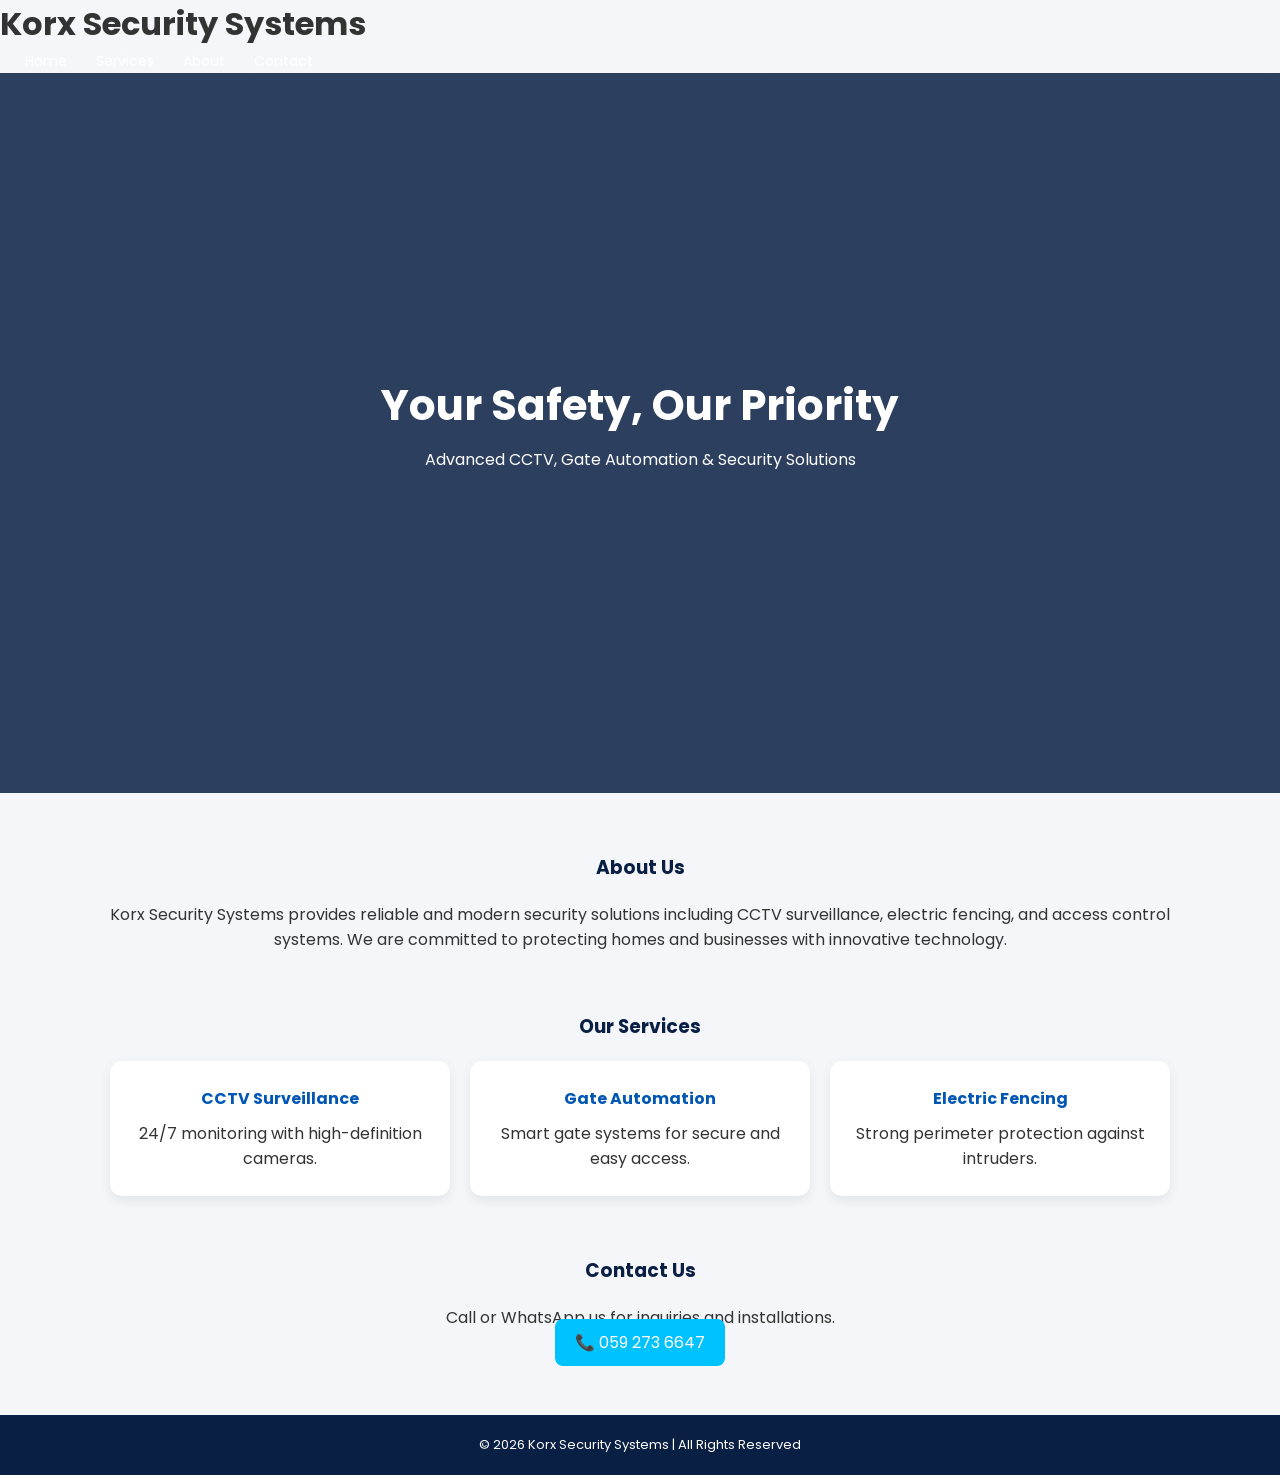
<file: index.html/index.html>
<!DOCTYPE html>
<html lang="en">

<head>
    <meta charset="UTF-8">
    <meta name="viewport" content="width=device-width, initial-scale=1.0">
    <title>Korx Security Systems</title>

    <link href="https://fonts.googleapis.com/css2?family=Poppins:wght@300;400;600&display=swap" rel="stylesheet">

    <style>
        * {
            margin: 0;
            padding: 0;
            box-sizing: border-box;
            font-family: 'Poppins', sans-serif;
        }

        body {
            background: #f4f6f9;
            color: #333;
        }

        /* NAVBAR */
        header {
            background: #0a1f44;
            padding: 15px 60px;
            display: flex;
            justify-content: space-between;
            align-items: center;
        }


        }

        header h1 {
            color: #fff;
            font-size: 20px;
            background: #0a1f44;
            color: #fff;
            padding: 15px 50px;
            display: flex;
            justify-content: space-between;
            align-items: center;
        }

        nav a {
            color: #fff;
            margin-left: 25px;
            text-decoration: none;
            font-size: 14px;
        }

        nav a:hover {
            color: #00c2ff;
        }

        /* HERO */
        .hero {
            height: 80vh;
            background: linear-gradient(rgba(10, 31, 68, 0.85), rgba(10, 31, 68, 0.85)),
                url('https://images.unsplash.com/photo-1581093588401-22c2cb5f0a44');
            background-size: cover;
            background-position: center;
            display: flex;
            align-items: center;
            justify-content: center;
            text-align: center;
            color: #fff;
        }

        .hero h2 {
            font-size: 42px;
            margin-bottom: 10px;
        }

        .hero p {
            font-size: 16px;
            margin-bottom: 20px;
        }

        .btn {
            background: #00c2ff;
            color: #fff;
            padding: 12px 20px;
            border-radius: 8px;
            text-decoration: none;
        }

        .btn:hover {
            background: #009ac7;
        }

        /* SECTION */
        .section {
            max-width: 1100px;
            margin: 60px auto;
            padding: 0 20px;
            text-align: center;
        }

        .section h3 {
            color: #0a1f44;
            margin-bottom: 20px;
        }

        /* SERVICES PREVIEW */
        .grid {
            display: grid;
            grid-template-columns: repeat(auto-fit, minmax(250px, 1fr));
            gap: 20px;
        }

        .card {
            background: #fff;
            padding: 25px;
            border-radius: 12px;
            box-shadow: 0 4px 12px rgba(0, 0, 0, 0.08);
        }

        .card h4 {
            color: #0056b3;
            margin-bottom: 10px;
        }

        /* FOOTER */
        footer {
            background: #0a1f44;
            color: #fff;
            text-align: center;
            padding: 20px;
            font-size: 13px;
        }
    </style>
</head>

<body>



    <h1>Korx Security Systems</h1>
    <nav>
        <a href="index.html">Home</a>
        <a href="services.html">Services</a>
        <a href="about.html">About</a>
        <a href="contact.html">Contact</a>
    </nav>
    </header>

    <!-- HERO -->
    <section class="hero">
        <div>
            <h2>Your Safety, Our Priority</h2>
            <p>Advanced CCTV, Gate Automation & Security Solutions</p>
        </div>
    </section>

    <!-- ABOUT PREVIEW -->
    <section class="section">
        <h3>About Us</h3>
        <p>
            Korx Security Systems provides reliable and modern security solutions including CCTV surveillance,
            electric fencing, and access control systems. We are committed to protecting homes and businesses
            with innovative technology.
        </p>
    </section>

    <!-- SERVICES PREVIEW -->
    <section class="section">
        <h3>Our Services</h3>

        <div class="grid">
            <div class="card">
                <h4>CCTV Surveillance</h4>
                <p>24/7 monitoring with high-definition cameras.</p>
            </div>

            <div class="card">
                <h4>Gate Automation</h4>
                <p>Smart gate systems for secure and easy access.</p>
            </div>

            <div class="card">
                <h4>Electric Fencing</h4>
                <p>Strong perimeter protection against intruders.</p>
            </div>
        </div>
    </section>

    <!-- CONTACT PREVIEW -->
    <section class="section">
        <h3>Contact Us</h3>
        <p>Call or WhatsApp us for inquiries and installations.</p>
        <a href="tel:+233592736647" class="btn">📞 059 273 6647</a>
    </section>

    <footer>
        <p>&copy; 2026 Korx Security Systems | All Rights Reserved</p>
    </footer>

</body>

</html>
</file>
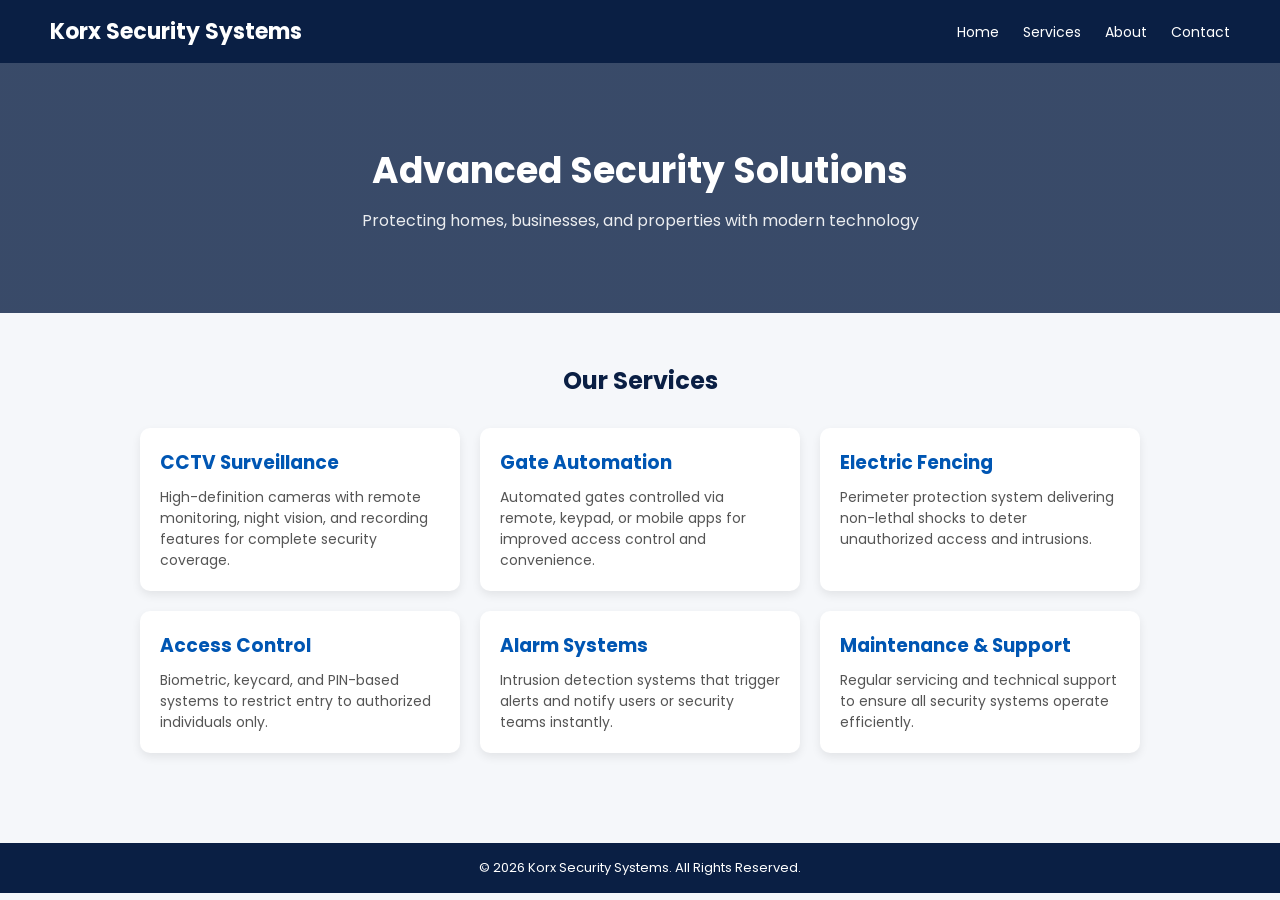
<file: index.html/services.html>
<!DOCTYPE html>
<html lang="en">

<head>
    <meta charset="UTF-8">
    <meta name="viewport" content="width=device-width, initial-scale=1.0">
    <title>Korx Security Systems - Services</title>

    <!-- Google Font -->
    <link href="https://fonts.googleapis.com/css2?family=Poppins:wght@300;400;600&display=swap" rel="stylesheet">

    <style>
        * {
            margin: 0;
            padding: 0;
            box-sizing: border-box;
            font-family: 'Poppins', sans-serif;
        }

        body {
            background-color: #f5f7fa;
            color: #333;
        }

        /* Navbar */
        header {
            background: #0a1f44;
            color: #fff;
            padding: 15px 50px;
            display: flex;
            justify-content: space-between;
            align-items: center;
        }

        header h1 {
            font-size: 22px;
        }

        nav a {
            color: #fff;
            margin-left: 20px;
            text-decoration: none;
            font-size: 14px;
            transition: 0.3s;
        }

        nav a:hover {
            color: #00bcd4;
        }

        /* Hero Section */
        .hero {
            background: linear-gradient(rgba(10, 31, 68, 0.8), rgba(10, 31, 68, 0.8)),
                url('https://images.unsplash.com/photo-1581093588401-22c2cb5f0a44');
            background-size: cover;
            background-position: center;
            color: #fff;
            text-align: center;
            padding: 80px 20px;
        }

        .hero h2 {
            font-size: 36px;
            margin-bottom: 10px;
        }

        .hero p {
            font-size: 16px;
            opacity: 0.9;
        }

        /* Services Section */
        .services {
            padding: 50px;
            max-width: 1100px;
            margin: auto;
        }

        .services h2 {
            text-align: center;
            margin-bottom: 30px;
            color: #0a1f44;
        }

        .grid {
            display: grid;
            grid-template-columns: repeat(auto-fit, minmax(250px, 1fr));
            gap: 20px;
        }

        .card {
            background: #fff;
            padding: 20px;
            border-radius: 10px;
            box-shadow: 0 4px 10px rgba(0, 0, 0, 0.08);
            transition: 0.3s;
        }

        .card:hover {
            transform: translateY(-5px);
        }

        .card h3 {
            color: #0056b3;
            margin-bottom: 10px;
        }

        .card p {
            font-size: 14px;
            color: #555;
        }

        /* Footer */
        footer {
            background: #0a1f44;
            color: #fff;
            text-align: center;
            padding: 15px;
            margin-top: 40px;
            font-size: 13px;
        }
    </style>
</head>

<body>

    <header>
        <h1>Korx Security Systems</h1>
        <nav>
            <a href="index.html">Home</a>
            <a href="services.html">Services</a>
            <a href="about.html">About</a>
            <a href="contact.html">Contact</a>
        </nav>
    </header>

    <section class="hero">
        <h2>Advanced Security Solutions</h2>
        <p>Protecting homes, businesses, and properties with modern technology</p>
    </section>

    <section class="services">
        <h2>Our Services</h2>

        <div class="grid">

            <div class="card">
                <h3>CCTV Surveillance</h3>
                <p>High-definition cameras with remote monitoring, night vision, and recording features for complete
                    security coverage.</p>
            </div>

            <div class="card">
                <h3>Gate Automation</h3>
                <p>Automated gates controlled via remote, keypad, or mobile apps for improved access control and
                    convenience.</p>
            </div>

            <div class="card">
                <h3>Electric Fencing</h3>
                <p>Perimeter protection system delivering non-lethal shocks to deter unauthorized access and intrusions.
                </p>
            </div>

            <div class="card">
                <h3>Access Control</h3>
                <p>Biometric, keycard, and PIN-based systems to restrict entry to authorized individuals only.</p>
            </div>

            <div class="card">
                <h3>Alarm Systems</h3>
                <p>Intrusion detection systems that trigger alerts and notify users or security teams instantly.</p>
            </div>

            <div class="card">
                <h3>Maintenance & Support</h3>
                <p>Regular servicing and technical support to ensure all security systems operate efficiently.</p>
            </div>

        </div>
    </section>

    <footer>
        <p>&copy; 2026 Korx Security Systems. All Rights Reserved.</p>
    </footer>

</body>

</html>
</file>
